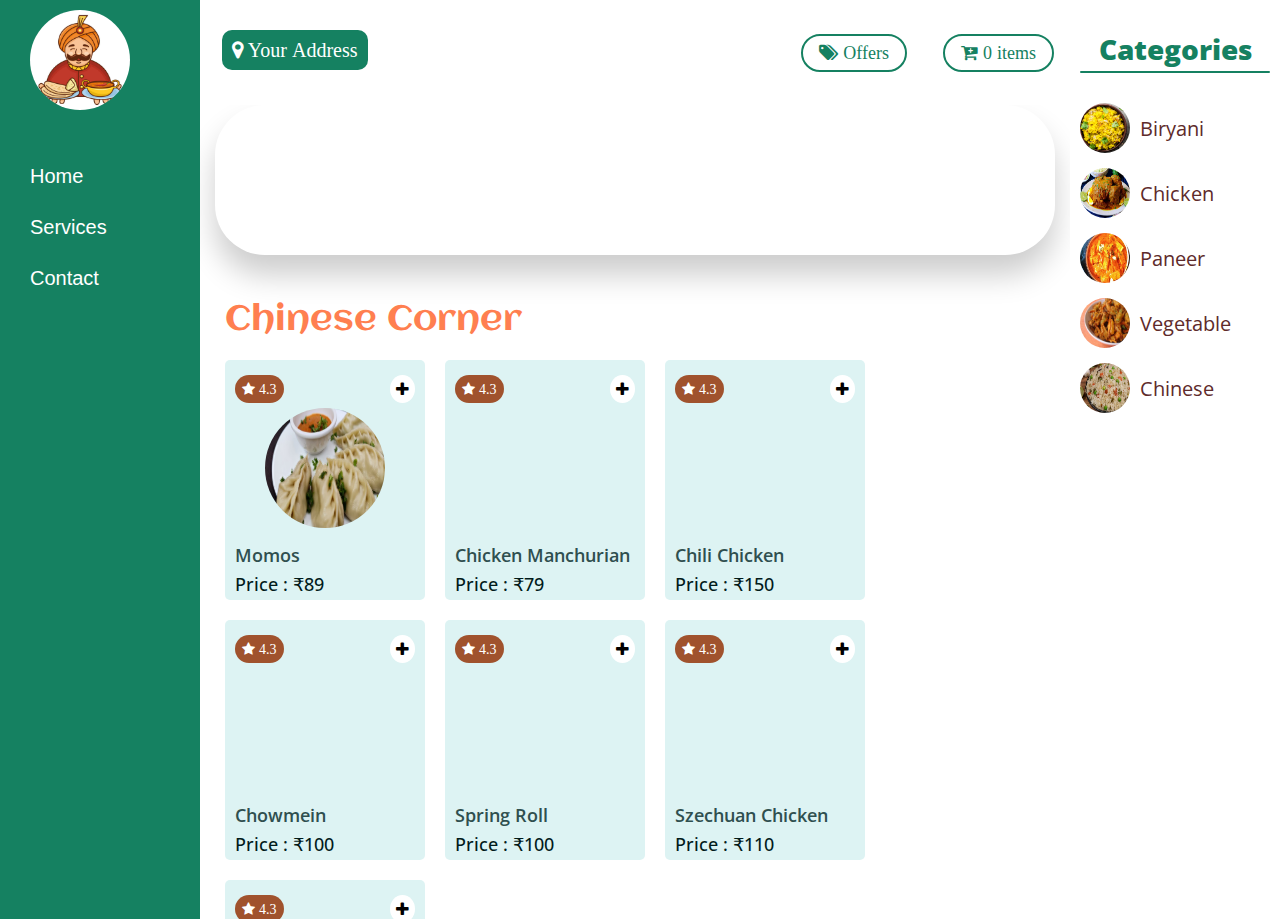
<file: index.html>
<!DOCTYPE html>
<html lang="en">
  <head>
    <meta charset="UTF-8" />
    <meta http-equiv="X-UA-Compatible" content="IE=edge" />
    <meta name="viewport" content="width=device-width, initial-scale=1.0" />
    <title>Surprise Meal</title>
    <link rel="stylesheet" href="./css/style.css" />
    <link
      rel="stylesheet"
      href="https://cdnjs.cloudflare.com/ajax/libs/font-awesome/4.7.0/css/font-awesome.min.css"
    />
  </head>
  <body>
    <!-- For Desktop -->
    <div class="container" tab-content>
      <div id="menu">
        <div class="title">
          <img src="./assert//images/logo.jpeg" alt="logo" />
        </div>
        <div class="menu-item">
          <a>Home</a>
          <a href="./services.html">Services</a>
          <a href="./contact.html">Contact</a>
        </div>
      </div>
      <div id="food-container">
        <header id="header">
          <div class="address-box">
            <i class="fa fa-map-marker your-address" id="add-address">
              Your Address</i
            >
          </div>
          <div class="utilities">
            <i class="fa fa-tags" id="offer"> Offers</i>
            <i class="fa fa-cart-plus" id="cart-plus"> 0 items</i>
          </div>
        </header>
        <div id="food-items" class="desktop-food-items">
          <div class="food-video">
            <video
              src="./assert/videos/Food_Film___Cinematic_Burger(360p).mp4"
              autoplay
              loop
              playsinline
              muted
            ></video>
          </div>
          <div id="chinese" class="d-chinese">
            <p id="category-name">Chinese Corner</p>
          </div>
          <div id="vegetable" class="d-vegetable">
            <p id="category-name">Pure Veg Dishes</p>
          </div>
          <div id="biryani" class="d-biryani">
            <p id="category-name">Biryani</p>
          </div>
          <div id="chicken" class="d-chicken">
            <p id="category-name">Chicken Delicious</p>
          </div>
          <div id="paneer" class="d-paneer">
            <p id="category-name">Paneer Mania</p>
          </div>
        </div>

        <div id="cart-page" class="cart-toggle">
          <p id="cart-title">Cart Items</p>
          <p id="m-total-amount">Total Amout : 100</p>
          <table>
            <thead>
              <td>Item</td>
              <td>Name</td>
              <td>Quantity</td>
              <td>Price</td>
            </thead>
            <tbody id="table-body"></tbody>
          </table>
          <div class="button-box">
            <button class="cart-button" onclick="checkOut()"">Checkout</button>
          </div>
        </div>
      </div>
      <div id="cart">
        <div id="category-list">
          <p class="item-menu">Categories</p>
          <div class="border"></div>
        </div>
        <div id="checkout" class="cart-toggle">
          <p id="total-item">Total Item : 0</p>
          <p id="total-price"></p>
          <p id="delievery">Free delievery above ₹ 149</p>
          <button class="cart-button" onclick="checkOut()">Checkout</button>
        </div>
      </div>
    </div>
    <!-- For Mobile -->
    <div id="mobile-view" class="mobile-view">
      <div class="mobile-top">
        <div class="logo-box">
          <img src="./assert/images/logo.jpeg" alt="" id="logo" />
          <i class="fa fa-map-marker your-address" id="m-add-address">
            </i
          >
        </div>
        <div class="top-menu">
          <i class="fa fa-tag" id="m-offer"></i>
          <i class="fa fa-cart-plus" id="m-cart-plus"> 0</i>
        </div>
      </div>

      <div class="item-container">
        <div class="category-header" id="category-header"></div>

        <div id="food-items" class="food-items">
          <div id="biryani" class="m-biryani">
            <p id="category-name">Biryani</p>
          </div>
          <div id="chicken" class="m-chicken">
            <p id="category-name">Chicken Delicious</p>
          </div>
          <div id="paneer" class="m-paneer">
            <p id="category-name">Paneer Mania</p>
          </div>
          <div id="vegetable" class="m-vegetable">
            <p id="category-name">Pure Veg Dishes</p>
          </div>
          <div id="chinese" class="m-chinese">
            <p id="category-name">Chinese Corner</p>
          </div>
        </div>
      </div>

      <div class="mobile-footer">
        <a>Home</a>
        <a href="./services.html">Services</a>
        <a href="./contact.html">Contact</a>
      </div>
    </div>
    <script src="./js/script.js" type="module"></script>
    <script type="text/javascript">
        function checkOut(){
            alert('Order Placed')
            location.reload();
        }
    </script>
  </body>
</html>
</file>
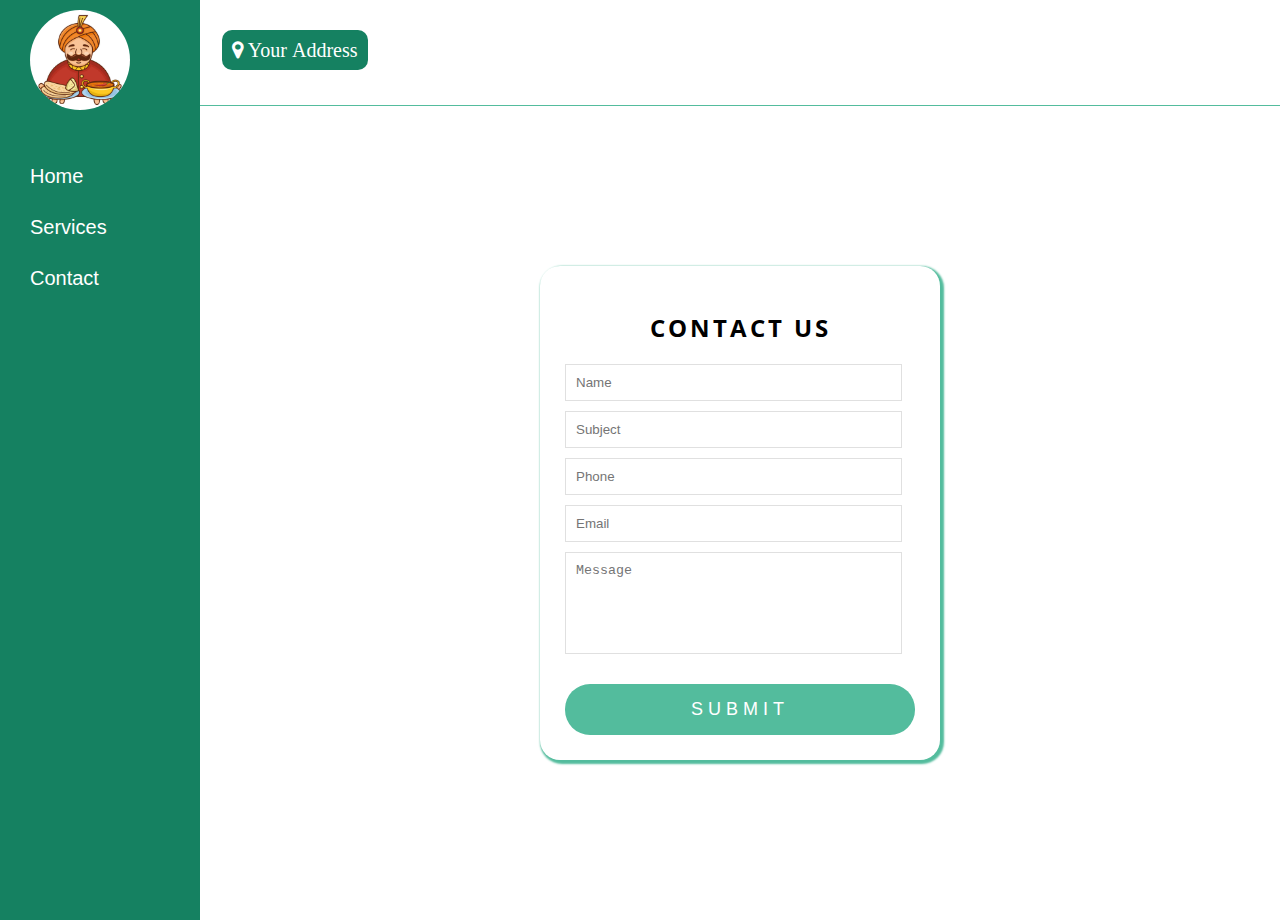
<file: contact.html>
<!DOCTYPE html>
<html lang="en">
  <head>
    <meta charset="UTF-8" />
    <meta http-equiv="X-UA-Compatible" content="IE=edge" />
    <meta name="viewport" content="width=device-width, initial-scale=1.0" />
    <title>Surprise Meal</title>
    <link rel="stylesheet" href="./css/style.css" />
    <link rel="stylesheet" href="./css/contact.css" />
    <link
      rel="stylesheet"
      href="https://cdnjs.cloudflare.com/ajax/libs/font-awesome/4.7.0/css/font-awesome.min.css"
    />
  </head>

  <body>
    <!-- For Desktop -->
    <div class="container" tab-content>
      <div id="menu">
        <div class="title">
          <img src="./assert//images/logo.jpeg" alt="logo" />
        </div>
        <div class="menu-item">
          <a href="./index.html">Home</a>
          <a href="./services.html">Services</a>
          <a href="">Contact</a>
        </div>
      </div>
      <div id="food-container">
        <header id="header">
          <div class="address-box">
            <i class="fa fa-map-marker your-address" id="add-address">
              Your Address</i
            >
          </div>
        </header>
        <div id="food-items" class="desktop-food-items">
          <section class="wrapper">
            <h2>Contact us</h2>
            <div id="error-message"></div>
            <form id="myform" onsubmit="return validate();">
              <div class="input-field">
                <input type="text" placeholder="Name" id="name" />
              </div>
              <div class="input-field">
                <input type="text" placeholder="Subject" id="subject" />
              </div>
              <div class="input-field">
                <input type="text" placeholder="Phone" id="phone" />
              </div>
              <div class="input-field">
                <input type="text" placeholder="Email" id="email" />
              </div>
              <div class="input-field">
                <textarea placeholder="Message" id="message"></textarea>
              </div>
              <div class="submit-button">
                <input type="submit" />
              </div>
            </form>
          </section>
        </div>
      </div>
    </div>
    <!-- For Mobile -->
    <div id="mobile-view" class="mobile-view">
      <div class="mobile-top">
        <div class="logo-box">
          <img src="./assert/images/logo.jpeg" alt="" id="logo" />
          <i class="fa fa-map-marker your-address" id="m-add-address">
            </i
          >
        </div>
      </div>
      <div class="item-container">
        <section class="wrapper">
          <h2>Contact us</h2>
          <div id="m-error-message"></div>
          <form id="myform" onsubmit="return validate();">
            <div class="input-field">
              <input type="text" placeholder="Name" id="name" />
            </div>
            <div class="input-field">
              <input type="text" placeholder="Subject" id="subject" />
            </div>
            <div class="input-field">
              <input type="text" placeholder="Phone" id="phone" />
            </div>
            <div class="input-field">
              <input type="text" placeholder="Email" id="email" />
            </div>
            <div class="input-field">
              <textarea placeholder="Message" id="message"></textarea>
            </div>
            <div class="submit-button">
              <input type="submit" />
            </div>
          </form>
        </section>
      </div>
      <div class="mobile-footer">
        <a href="./index.html">Home</a>
        <a href="./services.html">Services</a>
        <a>Contact</a>
      </div>
    </div>
    <script type="text/javascript" src="./js/contact.js"></script>
  </body>
</html>
</file>
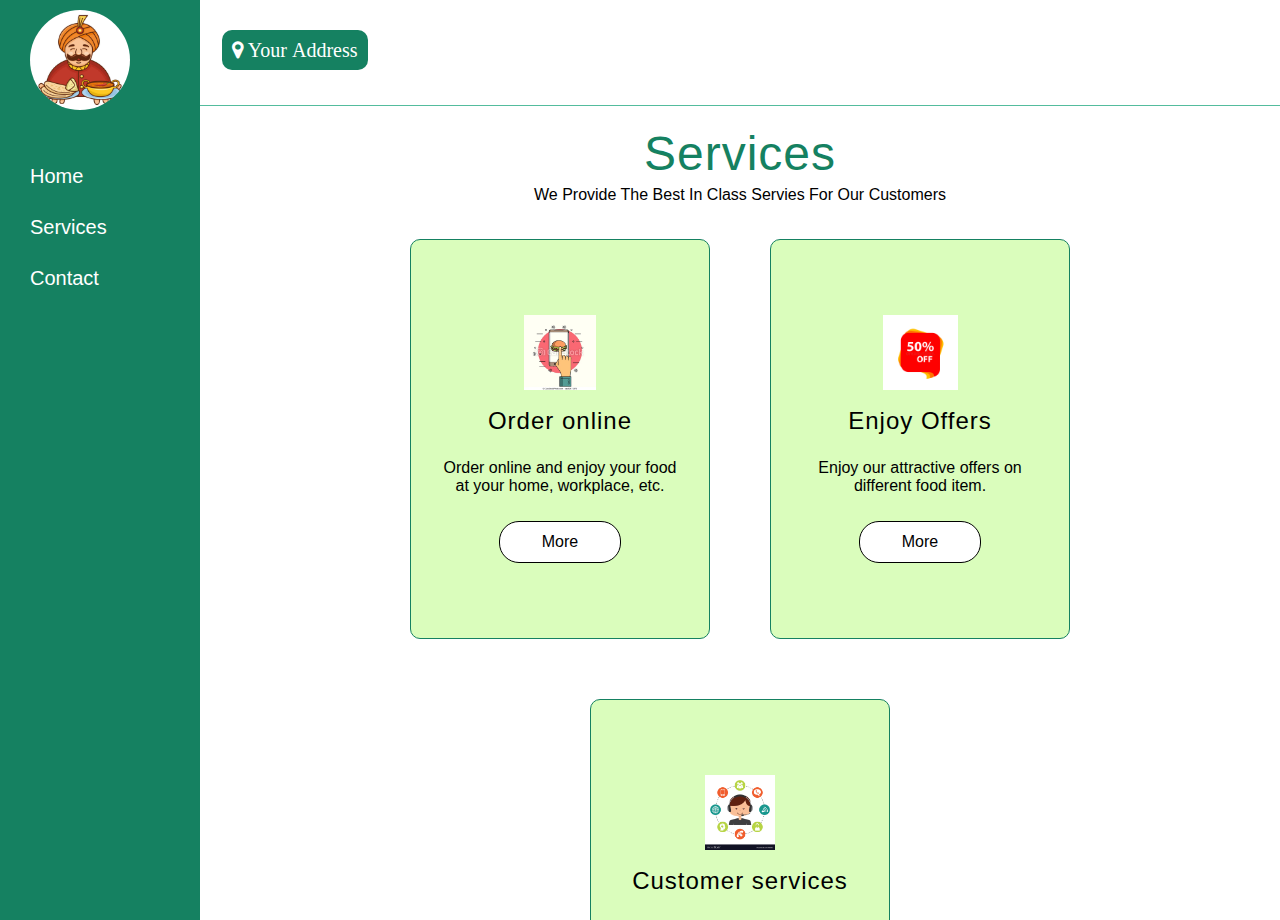
<file: services.html>
<!DOCTYPE html>
<html lang="en">
  <head>
    <meta charset="UTF-8" />
    <meta http-equiv="X-UA-Compatible" content="IE=edge" />
    <meta name="viewport" content="width=device-width, initial-scale=1.0" />
    <title>Surprise Meal</title>
    <link rel="stylesheet" href="./css/style.css" />
    <link rel="stylesheet" href="./css/services.css" />
    <link
      rel="stylesheet"
      href="https://cdnjs.cloudflare.com/ajax/libs/font-awesome/4.7.0/css/font-awesome.min.css"
    />
  </head>

  <body>
    <!-- For Desktop -->
    <div class="container" tab-content>
      <div id="menu">
        <div class="title">
          <img src="./assert/images/logo.jpeg" alt="logo" />
        </div>
        <div class="menu-item">
          <a href="./index.html">Home</a>
          <a>Services</a>
          <a href="./contact.html">Contact</a>
        </div>
      </div>
      <div id="food-container">
        <header id="header">
          <div class="address-box">
            <i class="fa fa-map-marker your-address" id="add-address">
              Your Address</i
            >
          </div>
        </header>
        <div id="food-items" class="desktop-food-items">
          <section class="services">
            <div class="s-heading">
              <h1>Services</h1>
              <p>We Provide The Best In Class Servies For Our Customers</p>
            </div>
            <div class="s-box-container">
              <div class="s-box">
                <div class="bar"></div>
                <img alt="1" src="./assert//images/order-online.webp" />
                <h1>Order online</h1>
                <p>
                  Order online and enjoy your food at your home, workplace, etc.
                </p>
                <a class="s-button" href="#">More</a>
              </div>
              <div class="s-box">
                <div class="bar"></div>
                <img alt="2" src="./assert/images/sale-off-discount-sticker-icon-vector-red-tag-discount-offer-price-label-graphic-design-logo-web-site-social-media-sale-off-175183679.jpeg" />
                <h1>Enjoy Offers</h1>
                <p>Enjoy our attractive offers on different food item.</p>
                <a class="s-button" href="#">More</a>
              </div>
              <div class="s-box">
                <div class="bar"></div>
                <img alt="3" src="./assert/images/customer.jpeg" />
                <h1>Customer services</h1>
                <p>Our supportive staff will help you with your order 24x7.</p>
                <a class="s-button" href="#">More</a>
              </div>
            </div>
          </section>
        </div>
      </div>
    </div>
    <!-- For Mobile -->
    <div id="mobile-view" class="mobile-view">
      <div class="mobile-top">
        <div class="logo-box">
          <img src="./assert/images/logo.jpeg" alt="" id="logo" />
          <i class="fa fa-map-marker your-address" id="m-add-address"> </i>
        </div>
      </div>
      <div class="item-container">
        <section class="services">
          <div class="s-heading">
            <h1>Services</h1>
            <p>We Provide The Best In Class Servies For Our Customers</p>
          </div>
          <div class="s-box-container">
            <div class="s-box">
              <div class="bar"></div>
              <img alt="1" src="./assert//images/order-online.webp" />
              <h1>Order online</h1>
              <p>
                Order online and enjoy your food at your home, workplace, etc.
              </p>
              <a class="s-button" href="#">More</a>
            </div>
            <div class="s-box">
              <div class="bar"></div>
              <img alt="2" src="./assert/images/offer.jpeg" />
              <h1>Enjoy Offers</h1>
              <p>Enjoy our attractive offers on different food item.</p>
              <a class="s-button" href="#">More</a>
            </div>
            <div class="s-box">
              <div class="bar"></div>
              <img alt="3" src="./assert/images/customer.jpeg" />
              <h1>Customer services</h1>
              <p>Our supportive staff will help you with your order 24x7.</p>
              <a class="s-button" href="#">More</a>
            </div>
          </div>
        </section>
      </div>
      <div class="mobile-footer">
        <a href="./index.html">Home</a>
        <a href="">Services</a>
        <a href="./contact.html">Contact</a>
      </div>
    </div>
    <script type="text/javascript">
      const LocalStorageAddress = localStorage.getItem("address");
      if (LocalStorageAddress) {
        document.getElementById("add-address").innerText =
          " " + LocalStorageAddress;
        document.getElementById("m-add-address").innerText =
          " " + LocalStorageAddress;
      }
      document
        .getElementById("add-address")
        .addEventListener("click", addAddress);
      document
        .getElementById("m-add-address")
        .addEventListener("click", addAddress);
      function addAddress() {
        var address = prompt("Enter your address", "");
        if (address.trim()) {
          document.getElementById("add-address").innerText = " " + address;
          document.getElementById("m-add-address").innerText = " " + address;
          localStorage.setItem("address", address);
        } else {
          alert("Address not added");
        }
      }
    </script>
  </body>
</html>
</file>
<file: css/style.css>
@import url("https://fonts.googleapis.com/css2?family=Open+Sans:wght@300&display=swap");
@import url("https://fonts.googleapis.com/css2?family=Aclonica&display=swap");

:root {
  --light-green: #53bc9d;
  --dark-green: #158161;
  --black: #0000;
  --white: #ffffff;
  --black: black;
}

html {
  height: 100%;
}

body {
  margin: 0;
  padding: 0;
  box-sizing: border-box;
  font-family: "Open Sans", sans-serif;
  height: 100%;
}

video {
  width: 100%;
  border-radius: 50px;
  box-shadow: rgba(0, 0, 0, 0.2) 0px 20px 30px;
}

.container {
  display: grid;
  grid-template-columns: 200px 1fr 210px;
  min-height: 100vh;
  min-height: -webkit-fill-available;
  overflow: hidden;
}
#menu {
  background: var(--dark-green);
}

.title {
  padding: 30px;
}

#menu img {
  width: 100px;
  border-radius: 50%;
  margin-top: -20px;
}
.border {
  height: 2px;
  margin: 3px 0 30px;
  border-radius: 2px;
  background: var(--dark-green);
}

.menu-item a {
  display: block;
  text-decoration: none;
  font-size: 20px;
  padding: 8px 30px;
  font-family: Verdana, Geneva, Tahoma, sans-serif;
  margin: 12px 0;
  color: var(--white);
  font-weight: 300;
}
.menu-item a:hover {
  background: var(--light-green);
  color: var(--white);
  border-radius: 10px;
}
#food-items {
  background: var(--white);
  overflow: auto;
  height: calc(100vh - 86px);
  padding: 0px 15px;
  scroll-behavior: smooth;
}
#header {
  display: flex;
  justify-content: space-between;
  align-items: center;
  padding: 30px 0;
  position: sticky;
  top: 0;
  z-index: 1;
}

::-webkit-scrollbar {
  display: none;
}
.your-address {
  color: var(--white);
  margin-left: 15%;
  background-color: var(--dark-green);
  padding: 10px 10px;
  border-radius: 10px;
  overflow: hidden;
  white-space: nowrap;
  text-overflow: ellipsis;
  cursor: pointer;
}
.your-address:hover {
  opacity: 0.8;
}
.address-box i {
  font-size: 20px;
}

.food-items {
  display: none;
}
.cart-toggle {
  display: none;
}
#cart-page {
  background: var(--white);
  margin: 40px 10px;
  margin-right: 50px;
  padding: 20px 30px;
  padding-bottom: 30px;
  position: relative;
}
#cart-title {
  font-size: 35px;
  margin: 0;
  color: indianred;
}
#cart-page table {
  width: 100%;
  margin-top: 20px;
  text-align: center;
}
#cart-page table thead td {
  font-size: 25px;
  padding-bottom: 10px;
}
.cart-button {
  outline: none;
  border: none;
  background: crimson;
  color: white;
  padding: 10px 25px;
  border-radius: 20px;
  font-size: 18px;
  text-transform: uppercase;
  bottom: 30px;
  margin: 15px 0;
  cursor: pointer;
}
#cart-page table tbody td {
  padding: 10px 0;
  font-size: 20px;
}
#cart-page table tbody button {
  outline: none;
  border: none;
  font-size: 16px;
  background: none;
  background: lightcoral;
  color: white;
  border-radius: 3px;
  cursor: pointer;
  margin: 0 5px;
}
#cart-page table tbody img {
  width: 75px;
  height: 75px;
  border-radius: 50%;
}
#your-cart,
.tablink {
  cursor: pointer;
}

.utilities i {
  font-size: 18px;
  font-weight: 525;
  border: 2px solid var(--dark-green);
  padding: 8px 16px;
  color: var(--dark-green);
  border-radius: 20px;
  cursor: pointer;
  margin: 0 16px;
}
.utilities i:hover {
  color: var(--white);
  background: var(--dark-green);
}
.utilities i:active {
  color: var(--white);
  background: var(--dark-green);
}
/*  */
#cart {
  color: var(--dark-green);
  padding: 30px 10px;
  overflow-y: scroll;
}

.item-menu {
  text-align: center;
  margin: 0;
  font-size: 28px;
  font-weight: 800;
}

#checkout {
  text-align: center;
  margin: 40px auto;
  border-radius: 20px;
  background: var(--dark-green);
  padding: 10px 18px;
}
#checkout p {
  margin: 15px 0;
}
#total-price,
#total-item {
  font-size: 20px;
  color: var(--white);
}
#delievery {
  font-size: 20px;
  color: var(--white);
}

.cart-button {
  border: 1px solid var(--white);
  background: var(--white);
  background-color: var(--dark-green);
  padding: 8px 15px;
  border-radius: 20px;
  font-size: 16px;
  text-transform: uppercase;
  margin: 15px 0;
  cursor: pointer;
}

.cart-button:hover {
  background-color: var(--white);
  color: var(--dark-green);
}

#mobile-view {
  display: none;
}

.list-card {
  display: flex;
  align-items: center;
  margin-top: 15px;
  border-radius: 25px;
  cursor: pointer;
  transition: 0.3s all ease-in-out;
}
.list-card:hover {
  background: rgb(255, 216, 222);
}
.list-card:hover img {
  transition: 0.5s all ease-in-out;
  transform: scale(1.2);
}
.list-card img {
  width: 50px;
  height: 50px;
  border-radius: 50%;
}
.list-name {
  font-size: 20px;
  margin: 0 10px;
  text-decoration: none;
  text-transform: capitalize;
  color: rgb(94, 43, 43);
}
.taste-header {
  padding-top: 40px;
  padding-bottom: 10px;
  position: sticky;
  top: 0;
  background: whitesmoke;
}
#biryani,
#paneer,
#chicken,
#vegetable,
#chinese,
#south-indian {
  margin-top: 40px;
}
#paneer #item-card,
#vegetable #item-card {
  background: rgb(218, 253, 188);
}
#chinese #item-card,
#south-indian #item-card {
  background: rgb(221, 243, 243);
}
#category-name {
  margin: 10px;
  font-size: 35px;
  color: coral;
  font-family: "Aclonica", sans-serif;
}
#item-card {
  width: 180px;
  height: 220px;
  padding: 10px;
  margin: 10px;
  display: inline-block;
  border-radius: 5px;
  background: rgb(253, 221, 226);
  cursor: pointer;
  transition: 0.5s all step-end;
}
#item-card:hover img {
  transform: scale(1.2);
}
#card-top {
  display: flex;
  margin: 5px 0;
  justify-content: space-between;
}
#rating {
  padding: 7px;
  color: var(--white);
  background-color: sienna;
  font-size: 14px;
  border-radius: 15px;
}
.fa {
  -webkit-font-smoothing: auto !important;
}
.fa-plus {
  padding: 6px;
  border-radius: 50%;
  background: white;
  cursor: pointer;
}
.toggle-heart {
  background: green;
  color: white;
}
#item-card img {
  width: 120px;
  height: 120px;
  border-radius: 50%;
  margin: auto;
  display: block;
  margin-bottom: 15px;
  transition: 0.5s all ease-in-out;
}
#item-name {
  margin: 5px 0;
  font-weight: 600;
  color: darkslategray;
  font-size: 18px;
}
#item-price {
  margin: 0;
  color: rgb(2, 27, 27);
  font-weight: 500;
  font-size: 18px;
}

#mobile-total-amount {
  display: none;
}

@media screen and (max-width: 844px) {
  .utilities i {
    margin: 0 5px;
  }
}

@media screen and (max-width: 800px) and (-webkit-min-device-pixel-ratio: 2) {
  .container {
    display: none;
  }
  #mobile-view {
    display: grid;
    grid-template-rows: 120px 1fr 50px;
    height: 100%;
    overflow: hidden;

    width: 100vw;
  }
  .mobile-top {
    padding: 5px 15px;
    background: white;
    z-index: 1;
  }
  .item-container {
    overflow-y: scroll;
  }
  .logo-box,
  .top-menu {
    display: flex;
    justify-content: space-between;
    align-items: center;
  }
  #logo {
    width: 90px;
    height: 70px;
  }
  .logo-box .your-address {
    font-size: 18px;
    width: 70px;
    text-transform: capitalize;
    white-space: nowrap;
    overflow: hidden;
    text-overflow: ellipsis;
    text-align: center;
  }
  .top-menu {
    color: indianred;
    padding-left: 6px;
  }
  .top-menu i {
    font-size: 25px;
    cursor: pointer;
    padding: 7px 5px 12px;
    border-radius: 50%;
  }

  .m-cart-toggle {
    color: white;
    background: lightcoral;
  }
  .category-header {
    display: flex;
    justify-content: space-evenly;
    width: 100vw;
    overflow-x: scroll;
    position: sticky;
    top: 0;
    background: white;
    z-index: 1;
    border-bottom: 2px solid rgba(219, 219, 219, 0.527);
    border-top: 1px solid rgb(219, 219, 219);
    margin: 0;
    padding: 25px 0;
    transform: translateZ(0);
    -webkit-transform: translateZ(0);
  }
  .toggle-category {
    display: none;
    position: relative;
  }
  .list-card {
    margin: 0 10px;
    text-align: center;
  }
  .list-card img {
    width: 60px;
    height: 60px;
    border-radius: 50%;
  }
  .list-card:hover {
    background: none;
  }
  .list-card:hover img {
    transform: none;
    transition: none;
  }
  .list-name {
    margin: 5px 0;
    color: coral;
    width: max-content;
    font-size: 16px;
  }
  #food-items {
    padding: 0px 10px 10px;
  }

  .mobile-footer {
    display: flex;
    justify-content: space-between;
    align-items: center;
    padding: 5px 15px;
    background: white;
    border-top: 1px solid rgb(219, 219, 219);
  }
  .mobile-footer {
    color: indianred;
    text-transform: uppercase;
    font-size: 16px;
    position: static;
  }
  #category-name {
    font-size: 25px;
    font-family: "Aclonica", sans-serif;
  }
  #item-card {
    width: 40%;
    height: 200px;
  }
  #item-card img {
    width: 100px;
    height: 100px;
  }
  #item-name,
  #item-price {
    font-size: 16px;
  }
  .list-card {
    flex-direction: column;
  }
  #cart-page {
    margin: 3px 0;
    padding: 10px 15px;
    padding-bottom: 30px;
    border-top: 1px solid rgb(219, 219, 219);
  }
  #cart-page table thead td {
    font-size: 20px;
    color: var(--dark-green);
  }
  #cart-page table tbody td {
    font-size: 18px;
  }
  #cart-page table tbody img {
    width: 60px;
    height: 60px;
  }
  #cart-title {
    font-size: 25px;
    display: inline-block;
    font-family: "Aclonica", sans-serif;
  }
  #m-total-amount {
    display: inline-block;
    color: lightcoral;
    padding: 5px 10px;
    margin: 0;
    border: 1px solid lightcoral;
    float: right;
  }
  .cart-btn {
    font-size: 14px;
    background: lightcoral;
    padding: 8px 15px;
    margin: auto;
  }
  .btn-box {
    text-align: center;
  }
  #biryani,
  #paneer,
  #chicken,
  #vegetable,
  #chinese,
  #south-indian {
    text-align: center;
  }
  video {
    width: 95%;
    display: flex;
    margin: 0 auto;
  }
}


@media screen and (max-width: 480px) and (-webkit-min-device-pixel-ratio: 2) {
  #mobile-view {
    min-height: -webkit-fill-available;
  }
  video{
    border-radius: 10px;
  }
  #item-card {
    height: 200px;
    width: 88%;
    border-radius: 10px ;
  }
  #food-items {
    padding: 40px 20px;
  }
  .list-card{
    margin: 0;
  }
  #biryani,
  #paneer,
  #chicken,
  #vegetable,
  #chinese,
  #south-indian {
    margin-top: 30px;
    display: flex;
    flex-direction: column;
    align-items: center;
  }
  .list-card img{
    width: 40px;
    height: 40px;
  }
  .list-name{
    font-size: 12px;
  }
}

.mobile-footer a {
  text-decoration: none;
  color: red;
  font-family: none;
  letter-spacing: 1px;
}
</file>
<file: css/contact.css>
.container {
  grid-template-columns: 200px 1fr;
}

#header {
  border-bottom: 1px solid #53bc9d;
}

#food-items {
  display: flex;
  justify-content: center;
  align-items: center;
}

.wrapper {
  max-width: 350px;
  width: 100%;
  background: #fff;
  padding: 25px;
  border-radius: 20px;
  box-shadow: 2px 2px 2px 2px #53bc9d;
}

.wrapper h2 {
  text-align: center;
  margin-bottom: 20px;
  text-transform: uppercase;
  letter-spacing: 3px;
}

.wrapper .input-field {
  margin-bottom: 10px;
}

.wrapper .input-field input[type="text"],
.wrapper textarea {
  border: 1px solid #e0e0e0;
  width: 90%;
  padding: 10px;
}

.wrapper textarea {
  resize: none;
  height: 80px;
}

.wrapper .submit-button input[type="submit"] {
  border: 0px;
  margin-top: 15px;
  padding: 15px 0;
  text-align: center;
  width: 100%;
  background-color: #53bc9d;
  color: #332902;
  text-transform: uppercase;
  letter-spacing: 5px;
  border-radius: 25px;
  cursor: pointer;
  color: white;
  font-size: 18px;
}

.wrapper .submit-button input[type="submit"]:hover {
  background-color: #158161;
}

#error-message {
  margin-bottom: 20px;
  background: #fe8b8e;
  padding: 0px;
  text-align: center;
  font-size: 14px;
  transition: all 0.5s ease;
}
#m-error-message {
  margin-bottom: 20px;
  background: #fe8b8e;
  padding: 0px;
  text-align: center;
  font-size: 14px;
  transition: all 0.5s ease;
}

@media screen and (max-width: 800px) and (-webkit-min-device-pixel-ratio: 2) {
  .item-container {
    display: flex;
    justify-content: center;
    align-items: center;
  }
}

@media screen and (max-width: 540px) {
  .wrapper {
    max-width: 250px;
  }
}
</file>
<file: css/services.css>
.container {
  grid-template-columns: 200px 1fr;
}
#header{
  border-bottom: 1px solid #53bc9d;
}

.services {
  width: 100%;
  display: flex;
  flex-direction: column;
  justify-content: space-evenly;
  align-items: center;
  padding: 20px 0;
  font-family: Verdana, Geneva, Tahoma, sans-serif;
}
.s-heading {
  text-align: center;
}
.s-heading h1 {
  color: var(--dark-green);
  font-size: 3rem;
  font-weight: 400;
  letter-spacing: 1px;
  margin: 0px;
}
.s-heading p {
  font-size: 1rem;
  margin: 5px;
  text-align: center;
}
.s-box-container {
  width: 100%;
  display: flex;
  justify-content: center;
  align-items: center;
  flex-wrap: wrap;
}
.s-box {
  display: flex;
  flex-direction: column;
  justify-content: center;
  align-items: center;
  border-radius: 10px;
  width: 300px;
  max-width: 300px;
  padding: 20px 25px;
  height: 400px;
  box-sizing: border-box;
  margin: 30px;
  position: relative;
  border: 1px solid var(--dark-green);
  background-color: rgb(218, 253, 188);
}
.s-box img {
  height: 75px;
}
.s-box h1 {
  letter-spacing: 1px;
  font-size: 1.5rem;
  margin-bottom: 8px;
  font-weight: 500;
}
.s-box p {
  color: black;
  text-align: center;
}
.s-button {
  width: 120px;
  height: 40px;
  border-radius: 20px;
  display: flex;
  justify-content: center;
  align-items: center;
  color: black;
  margin-top: 10px;
  text-decoration: none;
  background-color: var(--white);
  border: 1px solid black;
}
.bar {
  width: 100px;
  height: 6px;
  position: absolute;
  left: 50%;
  top: 0%;
  transform: translateX(-50%);
  background-color: var(--light-green);
  border-radius: 0px 0px 10px 10px;
  display: none;
  animation: bar 0.5s;
}
.s-box:hover {
  box-shadow: 3px 3px 30px rgba(0, 0, 0, 0.08);
  transition: all ease 0.3s;
}
.s-button:hover {
  background-color: var(--dark-green);
  border: 1px solid var(--dark-green);
  color: #ffffff;
  transition: all ease 0.3s;
}
.s-box:hover .bar {
  display: block;
}
@keyframes bar {
  0% {
    width: 0px;
  }
  100% {
    width: 100px;
  }
}
@media (max-width: 820px) {
  .s-box-container {
    flex-direction: column;
  }
  .services {
    height: auto;
  }
  .s-heading {
    margin: 15px;
  }
  .s-box {
    flex-grow: 1;
  }
}
</file>
